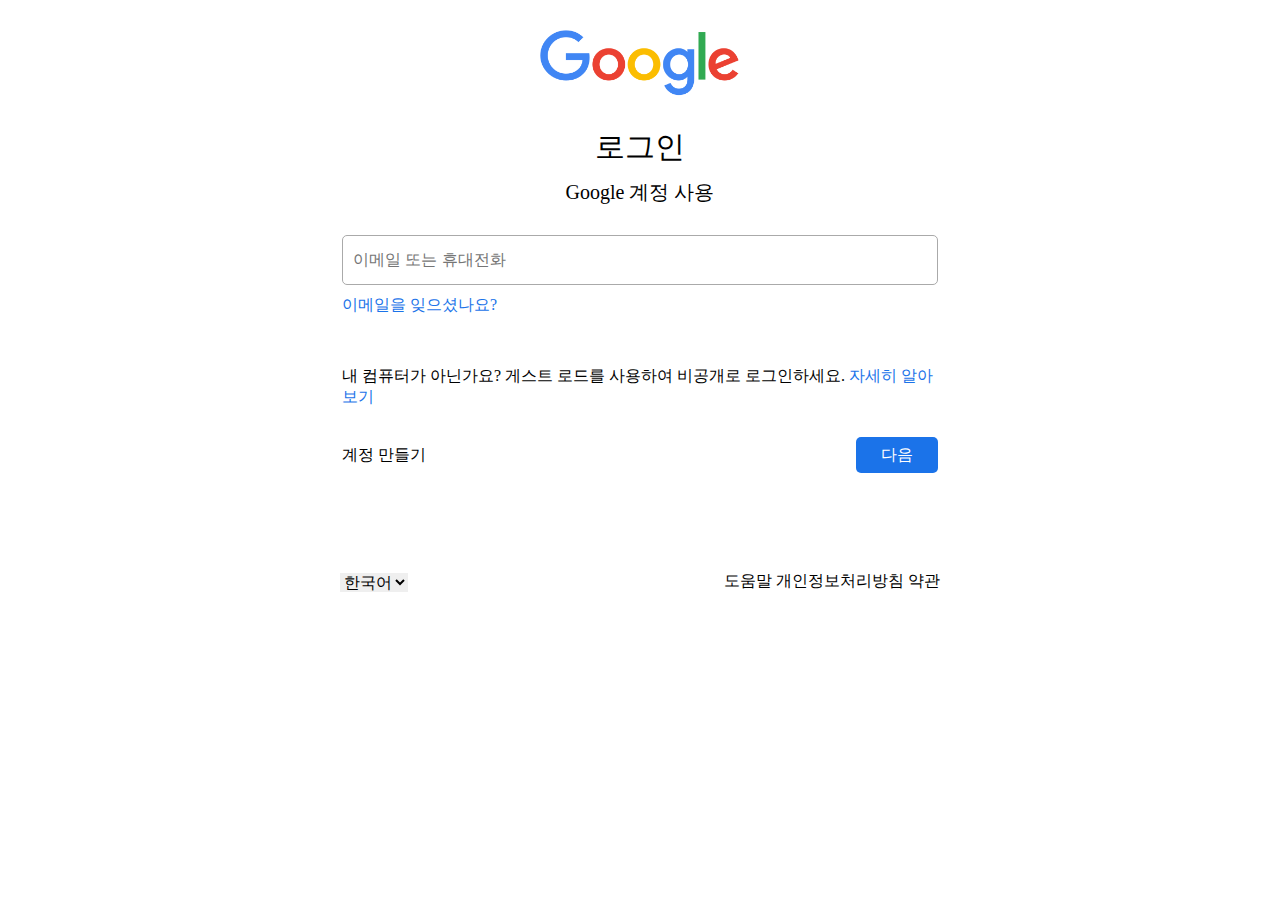
<file: index.html>
<!DOCTYPE html>
<html lang="ko">
<head>
    <meta charset="UTF-8">
    <meta name="viewport" content="width=device-width, initial-scale=1.0">
    <title>로그인 | 구글글</title>
    <link rel="stylesheet" href="style/reset.css">
    <link rel="stylesheet" href="style/design.css">
</head>
<body>
    <div id="login">
        <h1><img src="image/logo.png" alt="구글"></h1>
        <h1>로그인</h1>
        <h2>Google 계정 사용</h2>
        <form action="#" method="post" id="login_frm">
            <fieldset>
                <legend>로그인양식</legend>
                <ul>
                    <li><input type="text"name="user_id" placeholder="이메일 또는 휴대전화"></li>
                    <li><a href="#">이메일을 잊으셨나요?</a></li>
                    <li>내 컴퓨터가 아닌가요? 게스트 로드를 사용하여 비공개로 로그인하세요.
                        <a href="#">자세히 알아보기</a>
                    </li>
                </ul>
                <div class="bottom">
                    <a href="#" name="join">계정 만들기</a>
                    <button type="button" id="next_btn">다음</button>
                </div>
            </fieldset>
        </form>
        <footer>
            <select name="lang_select" id="lang_select">
                <option value="korean">한국어</option>
            </select>
            <div calss="right">
                <a href="#">도움말</a>
                <a href="#">개인정보처리방침</a>
                <a href="#">약관</a>
            </div>
        </footer>
    </div>
</body>
</html>
</file>
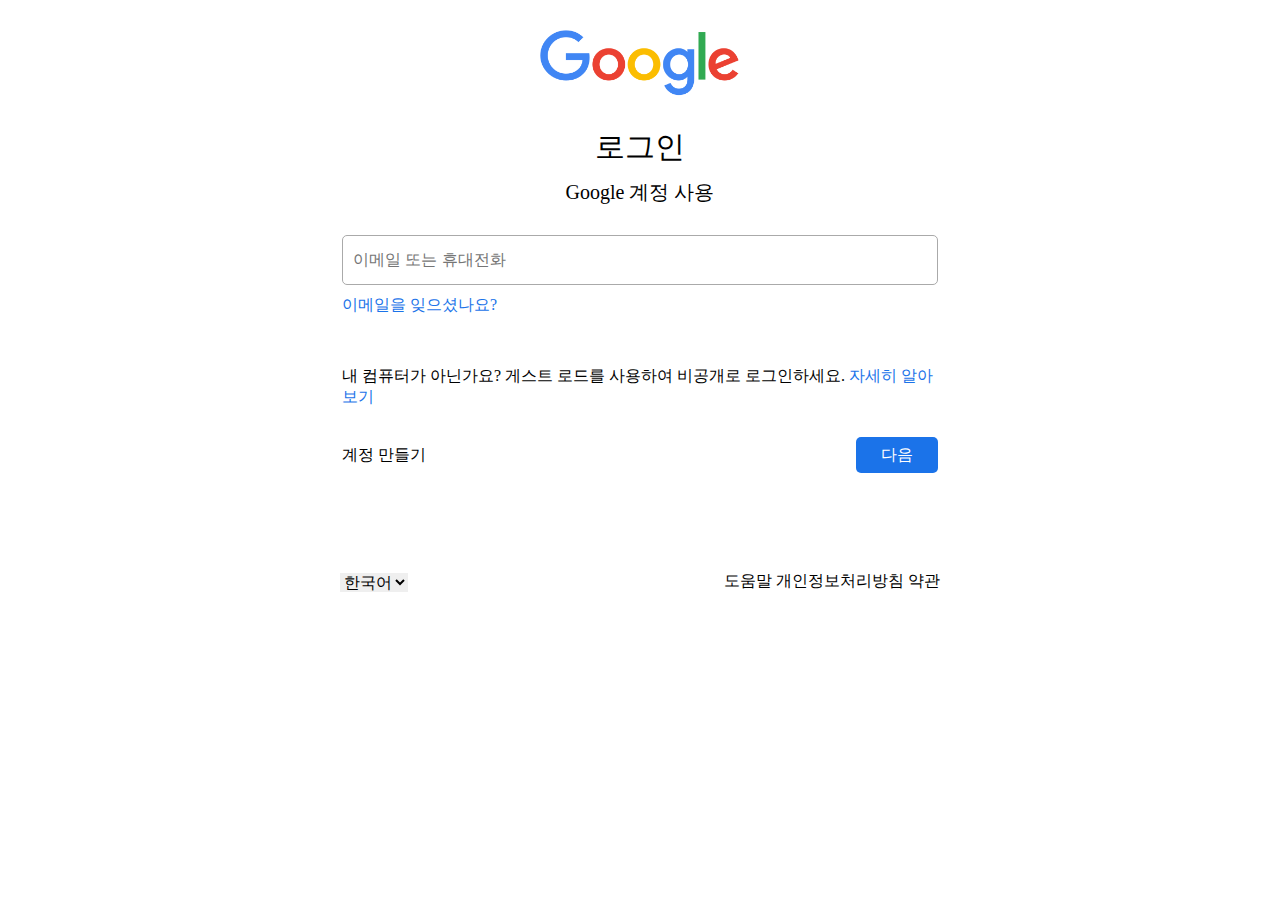
<file: google_login/index.html>
<!DOCTYPE html>
<html lang="ko">
<head>
    <meta charset="UTF-8">
    <meta name="viewport" content="width=device-width, initial-scale=1.0">
    <title>로그인 | 구글글</title>
    <link rel="stylesheet" href="style/reset.css">
    <link rel="stylesheet" href="style/design.css">
</head>
<body>
    <div id="login">
        <h1><a href="https://google.com"><img src="image/logo.png" alt="구글"></a></h1>
        <h1>로그인</h1>
        <h2>Google 계정 사용</h2>
        <form action="#" method="post" id="login_frm">
            <fieldset>
                <legend>로그인양식</legend>
                <ul>
                    <li><input type="text"name="user_id" placeholder="이메일 또는 휴대전화"></li>
                    <li><a href="#">이메일을 잊으셨나요?</a></li>
                    <li>내 컴퓨터가 아닌가요? 게스트 로드를 사용하여 비공개로 로그인하세요.
                        <a href="#">자세히 알아보기</a>
                    </li>
                </ul>
                <div class="bottom">
                    <a href="#" name="join">계정 만들기</a>
                    <button type="button" id="next_btn">다음</button>
                </div>
            </fieldset>
        </form>
        <footer>
            <select name="lang_select" id="lang_select">
                <option value="korean">한국어</option>
            </select>
            <div calss="right">
                <a href="#">도움말</a>
                <a href="#">개인정보처리방침</a>
                <a href="#">약관</a>
            </div>
        </footer>
    </div>

    <script src="script/index.js"></script>

</body>
</html>
</file>
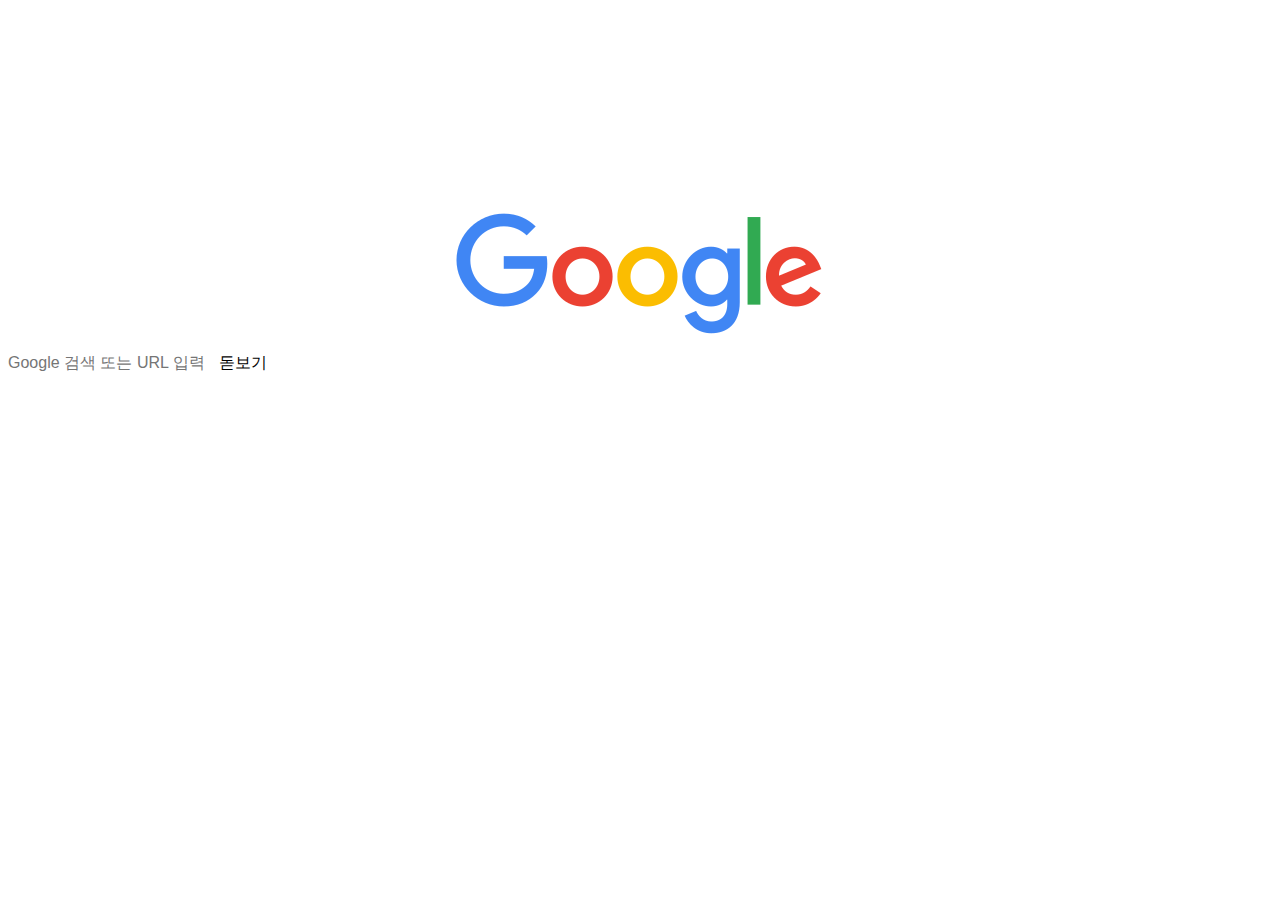
<file: google_login/main.html>
<!DOCTYPE html>
<html lang="ko">
<head>
    <meta charset="UTF-8">
    <meta name="viewport" content="width=device-width, initial-scale=1.0">
    <title>구글</title>
    <link rel="stylesheet" href="style/main.css">
    <link rel="stylesheet" href="style/reset.css">
</head>
<body>
    <div class="menu">
        
    </div>
    <h2><img src="image/logo.png"></h2>
    <input type="text" name="serch" placeholder="Google 검색 또는 URL 입력">
    <button>돋보기</button>
</body>
</html>
</file>
<file: style/design.css>
#login{
    width: 600px;
    margin:auto;
}
#login h1 , #login h2{
    text-align: center;
}
#login h1{
    margin-top: 30px;
    font-size: 30px; 
}
#login h1 img{
    width: 200px;
}
#login h2{
    font-size: 20px;
}
#login #login_frm{text-align: left;}
#login #login_frm fieldset{}
#login #login_frm fieldset ul{margin-bottom: 30px;}
#login #login_frm fieldset ul li{}
#login #login_frm fieldset ul li input[name="user_id"] {
    border:1px solid #aaa;
    width: 100%; 
    padding:15px 10px;
    border-radius: 5px;
    margin-bottom: 10px;
}
#login #login_frm fieldset ul li:nth-child(2){margin-bottom: 50px;}
#login #login_frm fieldset ul li{line-height: 1.3;}
#login #login_frm fieldset ul li a{
    color:#1b73e9;
}
#login #login_frm fieldset .bottom{
    display: flex;
    flex-flow:row nowrap;
    justify-content: space-between;
    align-items: center;
}
#login #login_frm fieldset .bottom .join{
    color:#1b73e9;
}
#login #login_frm fieldset .bottom #next_btn{
    background: #1b73e9; color:white;
    padding:10px 25px;
    border-radius: 5px;
}
#login footer{
    margin-top: 100px;
    display: flex; flex-flow: row nowrap;
    justify-content: space-between;
}
#login footer #lang_select{}
#login footer #lang_select option{}
#login footer .right{}
#login footer .right a{
    color:#aaa;
    margin-left :100px;
}
#login footer .right a:first-child {margin: 0;}
</file>
<file: google_login/style/design.css>
#login{
    width: 600px;
    margin:auto;
}
#login h1 , #login h2{
    text-align: center;
}
#login h1{
    margin-top: 30px;
    font-size: 30px; 
}
#login h1 img{
    width: 200px;
}
#login h2{
    font-size: 20px;
}
#login #login_frm{text-align: left;}
#login #login_frm fieldset{}
#login #login_frm fieldset ul{margin-bottom: 30px;}
#login #login_frm fieldset ul li{}
#login #login_frm fieldset ul li input[name="user_id"] {
    border:1px solid #aaa;
    width: 100%; 
    padding:15px 10px;
    border-radius: 5px;
    margin-bottom: 10px;
}
#login #login_frm fieldset ul li:nth-child(2){margin-bottom: 50px;}
#login #login_frm fieldset ul li{line-height: 1.3;}
#login #login_frm fieldset ul li a{
    color:#1b73e9;
}
#login #login_frm fieldset .bottom{
    display: flex;
    flex-flow:row nowrap;
    justify-content: space-between;
    align-items: center;
}
#login #login_frm fieldset .bottom .join{
    color:#1b73e9;
}
#login #login_frm fieldset .bottom #next_btn{
    background: #1b73e9; color:white;
    padding:10px 25px;
    border-radius: 5px;
}
#login footer{
    margin-top: 100px;
    display: flex; flex-flow: row nowrap;
    justify-content: space-between;
}
#login footer #lang_select{}
#login footer #lang_select option{}
#login footer .right{}
#login footer .right a{
    color:#aaa;
    margin-left :100px;
}
#login footer .right a:first-child {margin: 0;}
</file>
<file: google_login/style/main.css>
ul li{
    float: right;
    margin-left: 10px;
}
h2{
    text-align: center;
}
img {

    margin-top: 200px;
}
</file>
